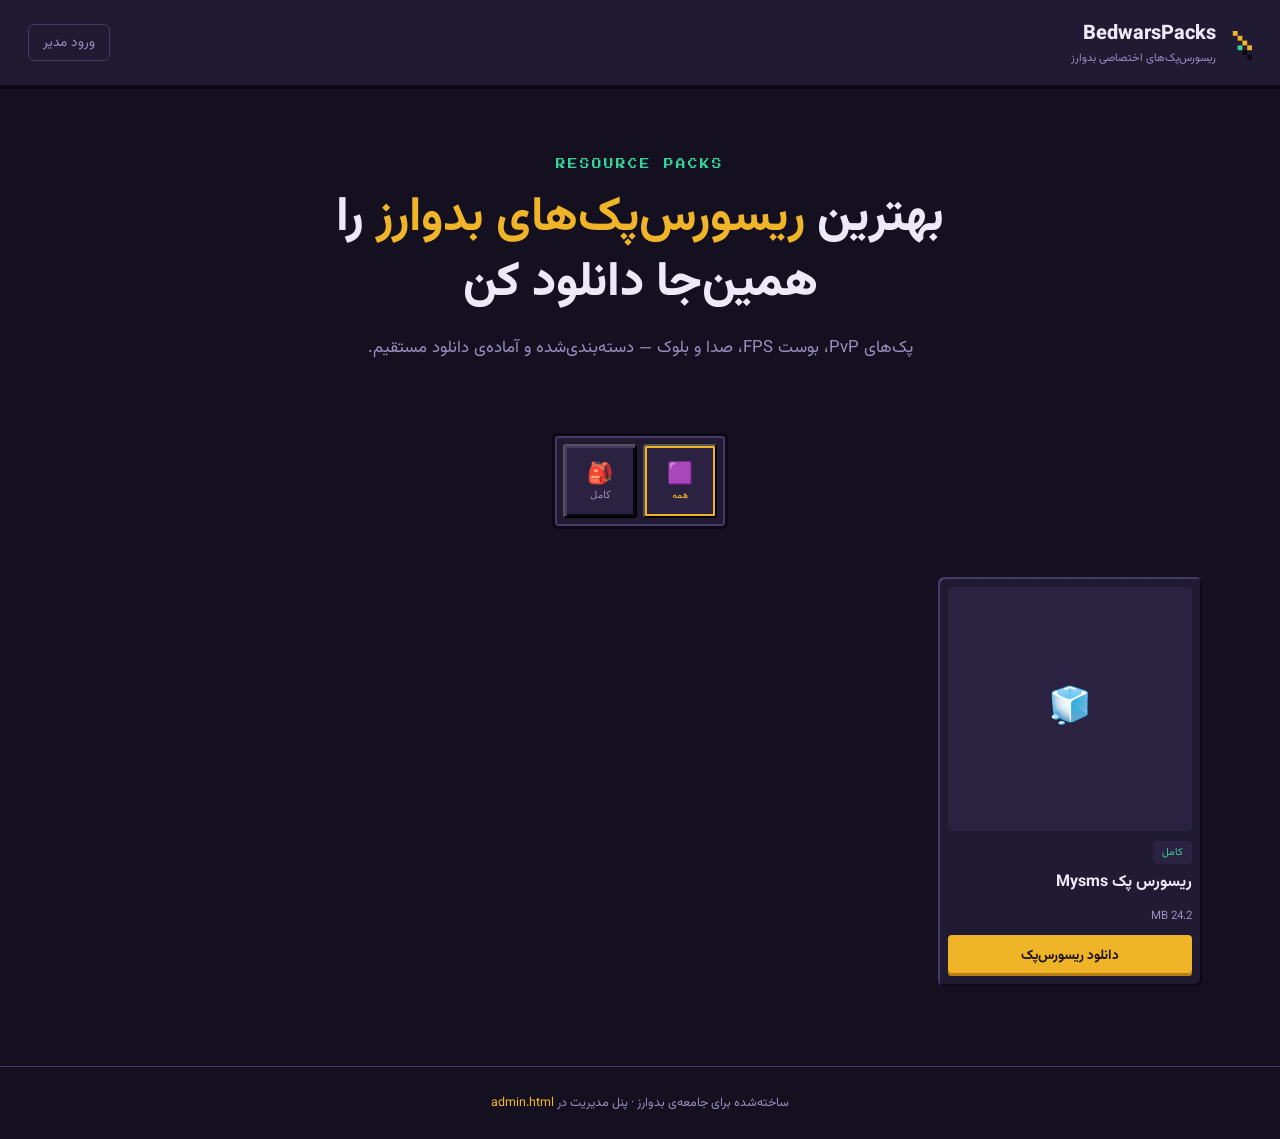
<file: index.html>
<!DOCTYPE html>
<html lang="fa" dir="rtl">
<head>
<meta charset="UTF-8">
<meta name="viewport" content="width=device-width, initial-scale=1.0">
<title>BedwarsPacks — ریسورس‌پک‌های بدوارز</title>
<link rel="preconnect" href="https://fonts.googleapis.com">
<link href="https://fonts.googleapis.com/css2?family=Vazirmatn:wght@400;500;700;800&family=Press+Start+2P&display=swap" rel="stylesheet">
<link rel="stylesheet" href="css/style.css">
</head>
<body>

<header class="site-header">
  <div class="brand">
    <div class="pixel-sword">
      <span class="p1"></span><span class="p2"></span><span class="p3"></span>
      <span class="p4"></span><span class="p5"></span><span class="p6"></span><span class="p7"></span>
    </div>
    <div>
      BedwarsPacks
      <small>ریسورس‌پک‌های اختصاصی بدوارز</small>
    </div>
  </div>
  <a class="admin-link" href="admin.html">ورود مدیر</a>
</header>

<section class="hero">
  <span class="eyebrow">RESOURCE PACKS</span>
  <h1>بهترین <b>ریسورس‌پک‌های بدوارز</b> را همین‌جا دانلود کن</h1>
  <p>پک‌های PvP، بوست FPS، صدا و بلوک — دسته‌بندی‌شده و آماده‌ی دانلود مستقیم.</p>
</section>

<div class="hotbar-wrap">
  <nav class="hotbar" id="hotbar" aria-label="دسته‌بندی ریسورس‌پک‌ها"></nav>
</div>

<div class="notice" id="notice" style="display:none;"></div>

<main class="grid" id="grid">
  <div class="empty-state">در حال بارگذاری…</div>
</main>

<footer>
  ساخته‌شده برای جامعه‌ی بدوارز · پنل مدیریت در <a href="admin.html" style="color:var(--gold)">admin.html</a>
</footer>

<script src="js/config.js"></script>
<script src="js/app.js"></script>
</body>
</html>
</file>
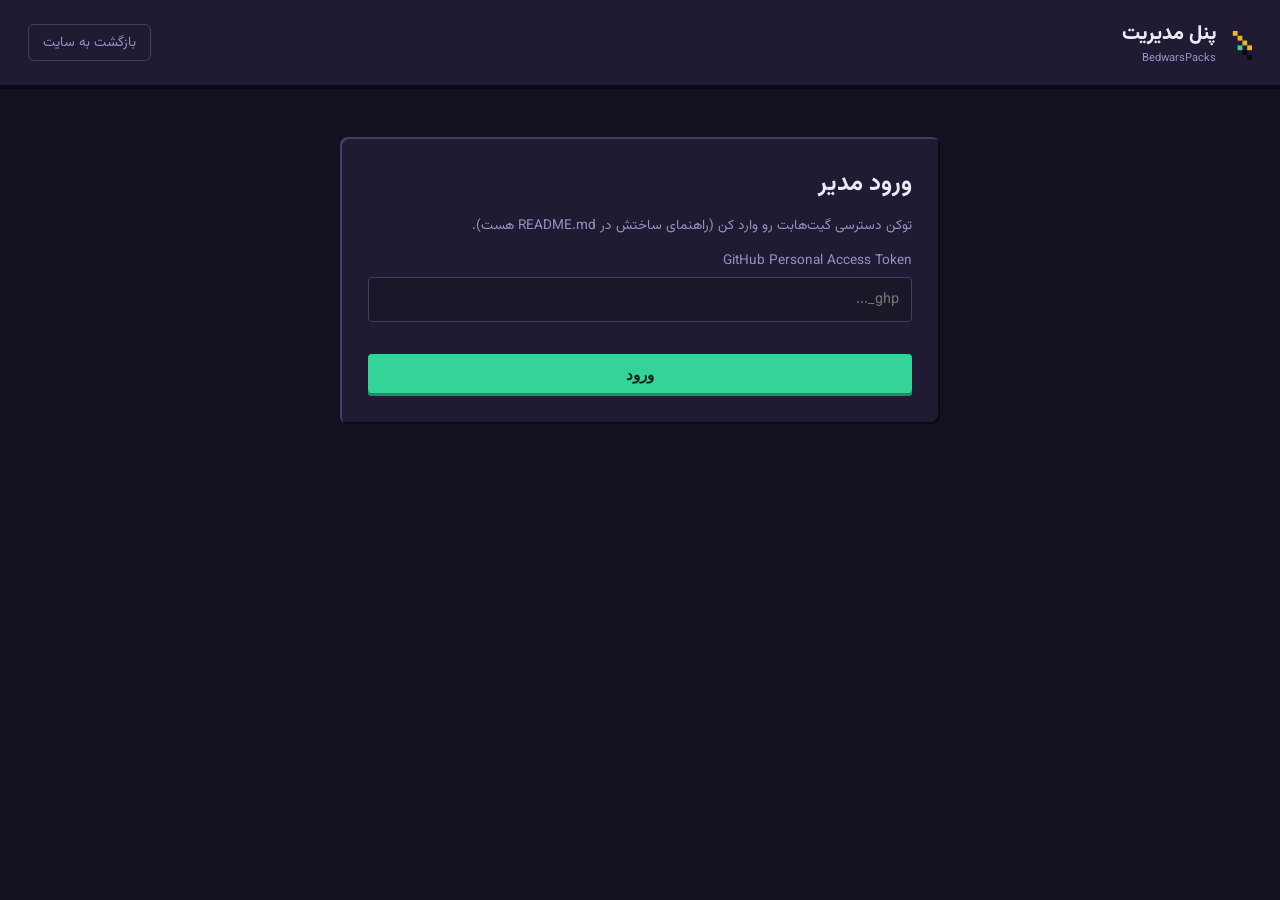
<file: admin.html>
<!DOCTYPE html>
<html lang="fa" dir="rtl">
<head>
<meta charset="UTF-8">
<meta name="viewport" content="width=device-width, initial-scale=1.0">
<title>پنل مدیریت — BedwarsPacks</title>
<link rel="preconnect" href="https://fonts.googleapis.com">
<link href="https://fonts.googleapis.com/css2?family=Vazirmatn:wght@400;500;700;800&family=Press+Start+2P&display=swap" rel="stylesheet">
<link rel="stylesheet" href="css/style.css">
</head>
<body>

<header class="site-header">
  <div class="brand">
    <div class="pixel-sword">
      <span class="p1"></span><span class="p2"></span><span class="p3"></span>
      <span class="p4"></span><span class="p5"></span><span class="p6"></span><span class="p7"></span>
    </div>
    <div>پنل مدیریت<small>BedwarsPacks</small></div>
  </div>
  <a class="admin-link" href="index.html">بازگشت به سایت</a>
</header>

<div class="admin-wrap">

  <!-- ورود با توکن گیت‌هاب -->
  <div class="admin-card" id="loginCard">
    <h2>ورود مدیر</h2>
    <p style="color:var(--muted); font-size:.85rem; margin-top:-8px;">
      توکن دسترسی گیت‌هابت رو وارد کن (راهنمای ساختش در README.md هست).
    </p>
    <form id="loginForm">
      <div class="field">
        <label for="token">GitHub Personal Access Token</label>
        <input type="password" id="token" placeholder="ghp_..." required>
      </div>
      <div class="error-msg" id="loginError"></div>
      <button class="btn-primary" type="submit">ورود</button>
    </form>
  </div>

  <!-- پنل اصلی -->
  <div class="admin-card" id="panelCard" style="display:none;">
    <div class="logout-row">
      <h2 style="margin:0;">افزودن ریسورس‌پک</h2>
      <button id="logoutBtn">خروج</button>
    </div>

    <form id="uploadForm">
      <div class="field">
        <label for="title">عنوان</label>
        <input type="text" id="title" required>
      </div>
      <div class="field">
        <label for="category">دسته‌بندی</label>
        <input type="text" id="category" list="catList" placeholder="مثلاً PvP" required>
        <datalist id="catList">
          <option value="بلوک‌ها"></option>
          <option value="آیتم‌ها"></option>
          <option value="PvP"></option>
          <option value="FPS بوست"></option>
          <option value="صدا"></option>
          <option value="کامل"></option>
        </datalist>
      </div>
      <div class="field">
        <label for="description">توضیحات</label>
        <textarea id="description"></textarea>
      </div>
      <div class="field">
        <label for="packFile">فایل ریسورس‌پک (zip)</label>
        <input type="file" id="packFile" accept=".zip" required>
      </div>
      <div class="field">
        <label for="imageFile">تصویر بندانگشتی (اختیاری)</label>
        <input type="file" id="imageFile" accept="image/*">
      </div>

      <div class="progress-track" id="progressTrack" style="display:none;">
        <div class="progress-bar" id="progressBar"></div>
      </div>

      <div class="error-msg" id="uploadError"></div>
      <div class="success-msg" id="uploadSuccess"></div>

      <button class="btn-primary" id="submitBtn" type="submit">افزودن به فروشگاه</button>
    </form>

    <div class="admin-list" id="adminList"></div>
  </div>

</div>

<script src="js/config.js"></script>
<script src="js/github-api.js"></script>
<script src="js/admin.js"></script>
</body>
</html>
</file>
<file: css/style.css>
/* ===========================================================
   BedwarsPacks — design tokens
   =========================================================== */
:root{
  --bg:           #15101f;
  --bg-soft:      #1c1629;
  --panel:        #211a33;
  --slot:         #2a2240;
  --slot-light:   #463a68;
  --slot-dark:    #0c0815;
  --gold:         #f0b429;
  --gold-dark:    #b87f10;
  --emerald:      #34d399;
  --redstone:     #e35d6a;
  --text:         #ede9f7;
  --muted:        #9a8fc0;
  --radius:       6px;
}

*{ box-sizing:border-box; }
html{ scroll-behavior:smooth; }

body{
  margin:0;
  background:var(--bg);
  color:var(--text);
  font-family:'Vazirmatn', sans-serif;
  direction:rtl;
  min-height:100vh;
}

/* pixel grid texture behind everything */
body::before{
  content:"";
  position:fixed; inset:0; z-index:-1;
  background-image:
    linear-gradient(var(--bg-soft) 1px, transparent 1px),
    linear-gradient(90deg, var(--bg-soft) 1px, transparent 1px);
  background-size: 28px 28px;
  opacity:.35;
  pointer-events:none;
}

a{ color:inherit; text-decoration:none; }
img{ max-width:100%; display:block; }

::selection{ background:var(--gold); color:#15101f; }

/* focus visibility */
:focus-visible{ outline:3px solid var(--gold); outline-offset:2px; }

/* ---------- pixel sword logo (CSS pixel-art) ---------- */
.pixel-sword{
  width:24px; height:24px;
  position:relative;
  image-rendering:pixelated;
  flex-shrink:0;
}
.pixel-sword span{
  position:absolute; width:3px; height:3px; background:var(--gold);
}
/* hand-placed pixels forming a tiny sword, scaled by transform */
.pixel-sword{ transform:scale(1.6); transform-origin:top right; }
.pixel-sword .p1{top:0;right:9px;} .pixel-sword .p2{top:3px;right:6px;}
.pixel-sword .p3{top:6px;right:3px;} .pixel-sword .p4{top:9px;right:0;}
.pixel-sword .p5{top:9px;right:6px;background:var(--emerald);}
.pixel-sword .p6{top:12px;right:3px;background:var(--slot-dark);}
.pixel-sword .p7{top:15px;right:0;background:var(--slot-dark);}

/* ---------- header ---------- */
header.site-header{
  display:flex; align-items:center; justify-content:space-between;
  padding:18px 28px;
  background:var(--panel);
  border-bottom:4px solid var(--slot-dark);
  position:sticky; top:0; z-index:20;
}
.brand{ display:flex; align-items:center; gap:12px; font-weight:800; font-size:1.25rem; }
.brand small{ display:block; font-weight:400; font-size:.7rem; color:var(--muted); }
.admin-link{
  font-size:.85rem; color:var(--muted); border:1px solid var(--slot-light);
  padding:7px 14px; border-radius:var(--radius);
  transition:.15s;
}
.admin-link:hover{ color:var(--gold); border-color:var(--gold); }

/* ---------- hero ---------- */
.hero{
  padding:64px 28px 40px;
  text-align:center;
  max-width:820px; margin:0 auto;
}
.hero .eyebrow{
  font-family:'Press Start 2P', monospace;
  font-size:.6rem; letter-spacing:2px; color:var(--emerald);
  display:inline-block; margin-bottom:18px;
}
.hero h1{
  font-size:clamp(1.9rem, 4vw, 3rem);
  font-weight:800; line-height:1.35; margin:0 0 16px;
}
.hero h1 b{ color:var(--gold); }
.hero p{ color:var(--muted); font-size:1.05rem; line-height:1.9; margin:0; }

/* ---------- hotbar (category selector) ---------- */
.hotbar-wrap{ display:flex; justify-content:center; padding:28px 16px 8px; }
.hotbar{
  display:flex; gap:6px; background:var(--panel);
  padding:8px; border-radius:var(--radius);
  border:3px solid var(--slot-dark);
  box-shadow:inset 0 0 0 2px var(--slot-light);
  flex-wrap:wrap; justify-content:center;
}
.hotbar-slot{
  width:74px; height:74px;
  background:var(--slot);
  border-radius:3px;
  display:flex; flex-direction:column; align-items:center; justify-content:center;
  gap:4px;
  cursor:pointer;
  box-shadow:
    inset 2px 2px 0 var(--slot-light),
    inset -2px -2px 0 var(--slot-dark);
  font-size:1.3rem;
  color:var(--muted);
  transition:transform .1s;
}
.hotbar-slot span.label{ font-size:.62rem; color:var(--muted); }
.hotbar-slot:hover{ transform:translateY(-2px); }
.hotbar-slot.active{
  box-shadow:
    inset 0 0 0 2px var(--gold),
    inset 2px 2px 0 var(--slot-light),
    inset -2px -2px 0 var(--slot-dark);
}
.hotbar-slot.active span.label{ color:var(--gold); }

/* ---------- notice banner (demo-data warning) ---------- */
.notice{
  max-width:880px; margin:24px auto 0; padding:12px 18px;
  background:#3a2a15; border:1px solid var(--gold-dark);
  border-radius:var(--radius); color:#f3d28a; font-size:.85rem;
  text-align:center;
}

/* ---------- grid ---------- */
.grid{
  max-width:1180px; margin:0 auto; padding:40px 28px 80px;
  display:grid; gap:22px;
  grid-template-columns:repeat(auto-fill, minmax(230px, 1fr));
}
.empty-state{
  text-align:center; color:var(--muted); padding:60px 20px; grid-column:1/-1;
}

/* ---------- pack card (inventory slot) ---------- */
.pack-card{
  background:var(--panel);
  border-radius:var(--radius);
  padding:10px;
  box-shadow:
    inset 2px 2px 0 var(--slot-light),
    inset -2px -2px 0 var(--slot-dark);
  display:flex; flex-direction:column; gap:10px;
  transition:transform .12s;
}
.pack-card:hover{ transform:translateY(-3px); }
.pack-thumb{
  width:100%; aspect-ratio:1/1; border-radius:4px;
  background:var(--slot); overflow:hidden;
  display:flex; align-items:center; justify-content:center;
  font-size:2.2rem;
  image-rendering:pixelated;
}
.pack-thumb img{ width:100%; height:100%; object-fit:cover; }
.pack-body{ display:flex; flex-direction:column; gap:6px; flex:1; }
.pack-tag{
  align-self:flex-start;
  font-size:.65rem; padding:3px 9px; border-radius:3px;
  background:var(--slot); color:var(--emerald);
}
.pack-title{ font-weight:700; font-size:1rem; margin:0; }
.pack-desc{ color:var(--muted); font-size:.82rem; line-height:1.7; margin:0; flex:1; }
.pack-meta{ display:flex; justify-content:space-between; font-size:.72rem; color:var(--muted); }
.btn-download{
  margin-top:4px;
  display:block; text-align:center;
  background:var(--gold); color:#1c1407;
  font-weight:700; font-size:.85rem;
  padding:10px; border-radius:4px;
  box-shadow:inset 0 -3px 0 var(--gold-dark);
  transition:.1s;
}
.btn-download:hover{ filter:brightness(1.08); }
.btn-download:active{ box-shadow:inset 0 -1px 0 var(--gold-dark); transform:translateY(2px); }

/* ---------- footer ---------- */
footer{
  text-align:center; padding:26px; color:var(--muted); font-size:.78rem;
  border-top:1px solid var(--slot-light);
}

/* ===========================================================
   Admin panel
   =========================================================== */
.admin-wrap{ max-width:640px; margin:0 auto; padding:48px 20px 80px; }
.admin-card{
  background:var(--panel); border-radius:8px; padding:28px;
  box-shadow:inset 2px 2px 0 var(--slot-light), inset -2px -2px 0 var(--slot-dark);
}
.admin-card h2{ margin-top:0; }
.field{ margin-bottom:16px; display:flex; flex-direction:column; gap:6px; }
.field label{ font-size:.85rem; color:var(--muted); }
.field input, .field select, .field textarea{
  background:var(--bg-soft); border:1px solid var(--slot-light);
  color:var(--text); padding:10px 12px; border-radius:4px; font-family:inherit; font-size:.9rem;
}
.field textarea{ resize:vertical; min-height:70px; }
.btn-primary{
  width:100%; padding:12px; border:none; cursor:pointer;
  background:var(--emerald); color:#0c2418; font-weight:700; border-radius:4px;
  box-shadow:inset 0 -3px 0 #1d8f63; font-size:.95rem;
}
.btn-primary:hover{ filter:brightness(1.06); }
.btn-primary:disabled{ opacity:.6; cursor:not-allowed; }
.btn-danger{
  background:var(--redstone); color:#2b0c0f; border:none; cursor:pointer;
  padding:7px 12px; border-radius:4px; font-size:.78rem; font-weight:700;
}
.error-msg{ color:var(--redstone); font-size:.85rem; min-height:1.2em; }
.success-msg{ color:var(--emerald); font-size:.85rem; min-height:1.2em; }
.progress-track{
  height:8px; background:var(--bg-soft); border-radius:4px; overflow:hidden; margin-top:6px;
}
.progress-bar{ height:100%; background:var(--gold); width:0%; transition:width .15s; }

.admin-list{ margin-top:32px; display:flex; flex-direction:column; gap:10px; }
.admin-item{
  display:flex; align-items:center; justify-content:space-between; gap:10px;
  background:var(--bg-soft); padding:10px 14px; border-radius:6px;
}
.admin-item .meta{ display:flex; flex-direction:column; }
.admin-item .meta b{ font-size:.9rem; }
.admin-item .meta span{ font-size:.72rem; color:var(--muted); }

.logout-row{ display:flex; justify-content:space-between; align-items:center; margin-bottom:20px; }
.logout-row button{
  background:none; border:1px solid var(--slot-light); color:var(--muted);
  padding:6px 12px; border-radius:4px; cursor:pointer; font-size:.8rem;
}

@media (max-width:480px){
  header.site-header{ padding:14px 16px; }
  .hero{ padding:44px 16px 24px; }
  .grid{ padding:28px 16px 60px; }
}
</file>
